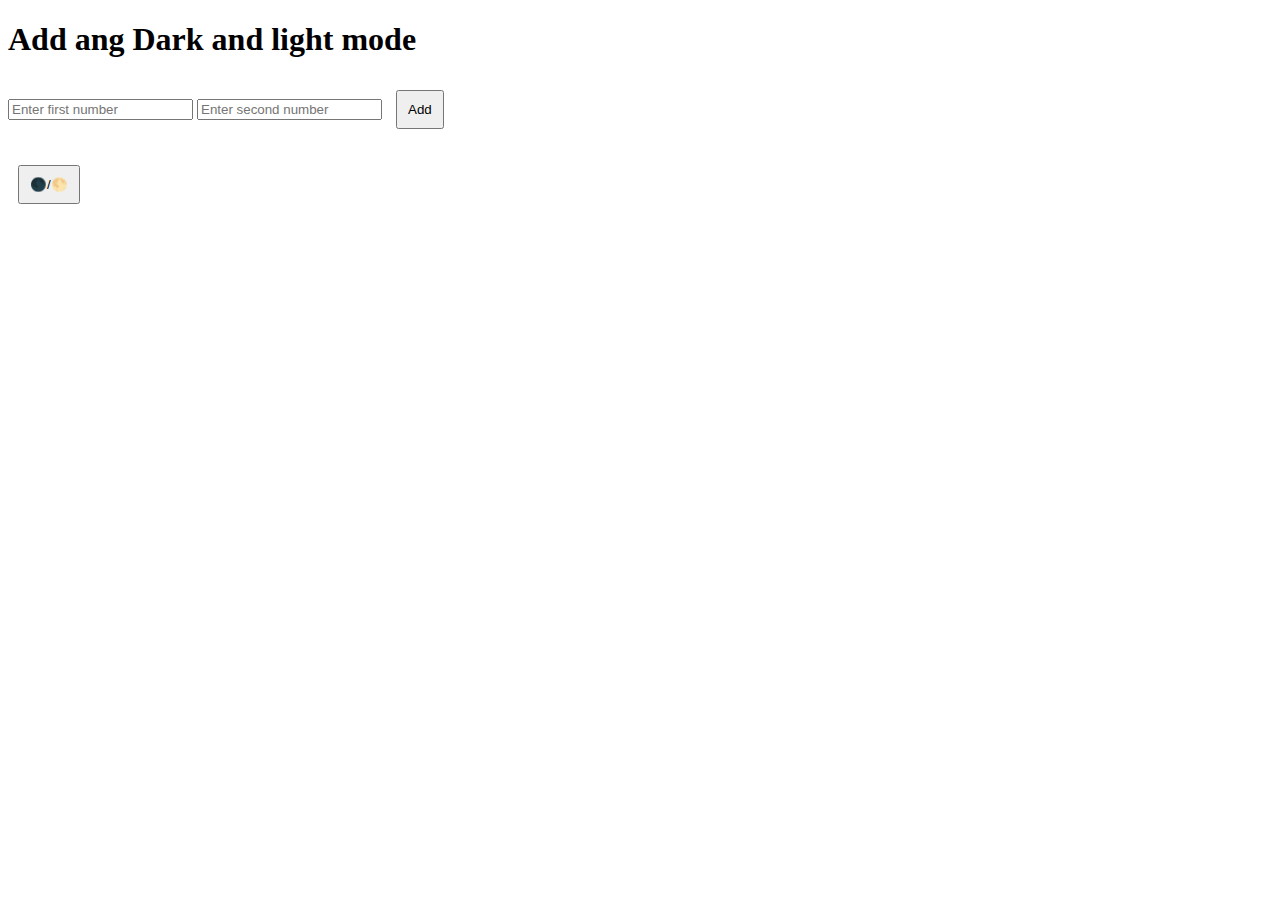
<file: docs/activity5.html>
<!DOCTYPE html>
<html lang="en">
<head>
    <meta charset="UTF-8">
    <meta name="viewport" content="width=device-width, initial-scale=1.0">
    <title>Add ang Dark and light mode</title>
</head>
<body class="light-mode">
    <style>
        body.light-mode {
    background-color: white;
    color: black;
}

body.dark-mode {
    background-color: black;
    color: white;
}

button {
    padding: 10px;
    margin: 10px;
}
    </style>
    <h1>Add ang Dark and light mode</h1>

    <div>
        <input type="number" id="num1" placeholder="Enter first number">
        <input type="number" id="num2" placeholder="Enter second number">
        <button onclick="addNumbers()">Add</button>
        <p id="result"></p>
    </div>

    <button onclick="toggleMode()">🌑/🌕</button>
    <script>
                function addNumbers() {
            const num1 = parseFloat(document.getElementById("num1").value);
            const num2 = parseFloat(document.getElementById("num2").value);
            const result = num1 + num2;
            document.getElementById("result").innerText = "Result: " + result;
        }

        function toggleMode() {
            document.body.classList.toggle("dark-mode");
            document.body.classList.toggle("light-mode");
        }
    </script>
</body>
</html>
</file>
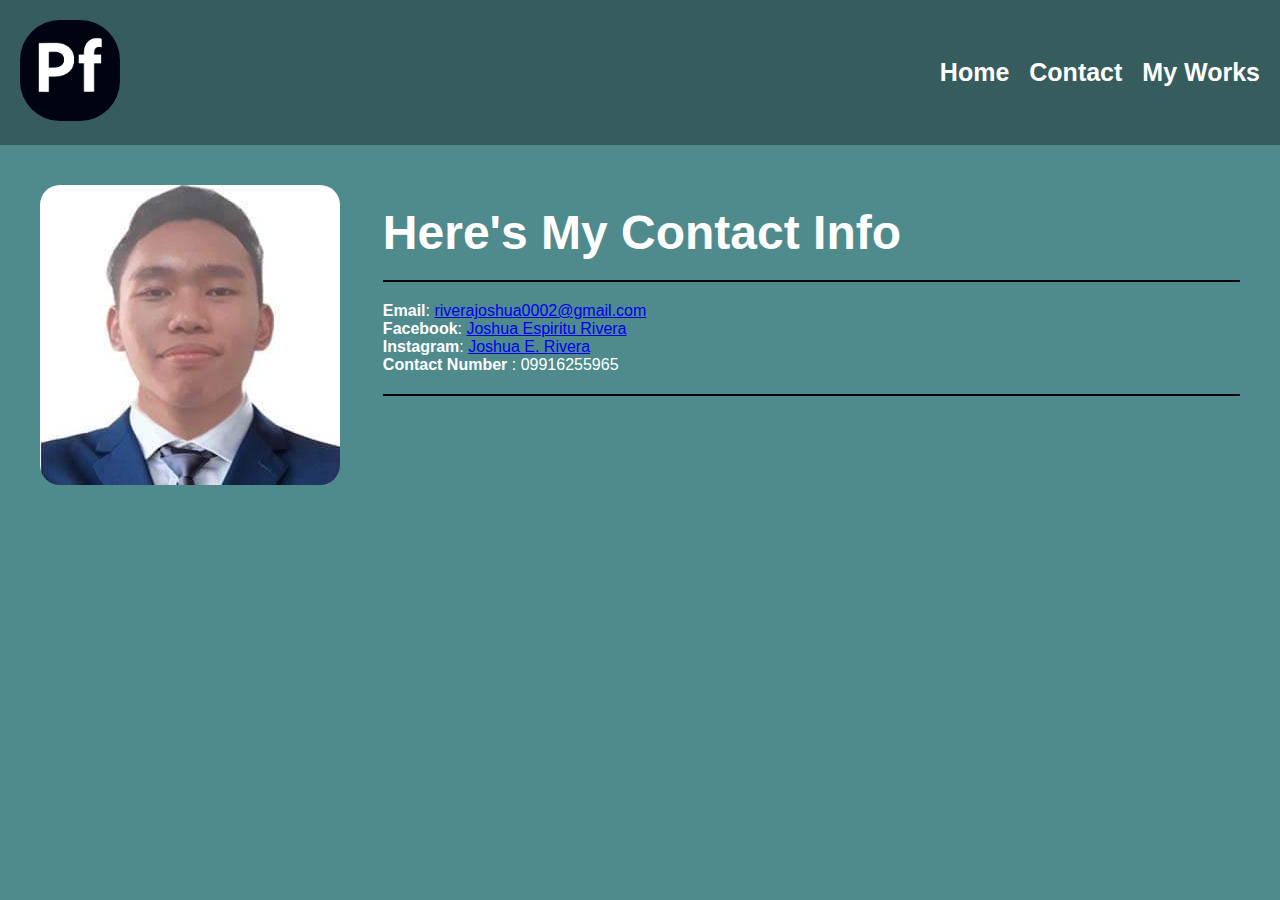
<file: docs/contact.html>
<!DOCTYPE html>
<html lang="en">
<head>
    <meta charset="UTF-8">
    <meta name="viewport" content="width=device-width, initial-scale=1.0">
    <title>Portfolio</title>
    <link rel="stylesheet" href="../docs/css/style_homePage.css">
</head>
<body>
    <header>
        <div class="logo">
            <img src="../docs/img/logo.png" alt="LOGO"></div>
        <nav>
            <ul>
                <li><a href="index.html">Home</a></li>
                <li><a href="contact.html">Contact</a></li>
                <li><a href="myWorks.html">My Works</a></li>
            </ul>
        </nav>
    </header>
    <main>
        <div class="profile-image">
            <img src="../docs/img/1x1.jpg" alt="Joshua E. Rivera">
        </div>
        <div class="content">
            <h1>Here's My Contact Info</h1>
            <hr>
            <strong>Email</strong>: <a href="mailto:riverajoshua0002@gmail.com">riverajoshua0002@gmail.com</a><br>
            <strong>Facebook</strong>: <a href="https://www.facebook.com/Jrivera0220">Joshua Espiritu Rivera</a><br>
            <strong>Instagram</strong>: <a href="https://www.instagram.com/jrivera_0220/">Joshua E. Rivera</a><br>
            <strong>Contact Number</strong> :  09916255965<br>
            <hr>
        </div>
    </main>
</body>
</html>
</file>
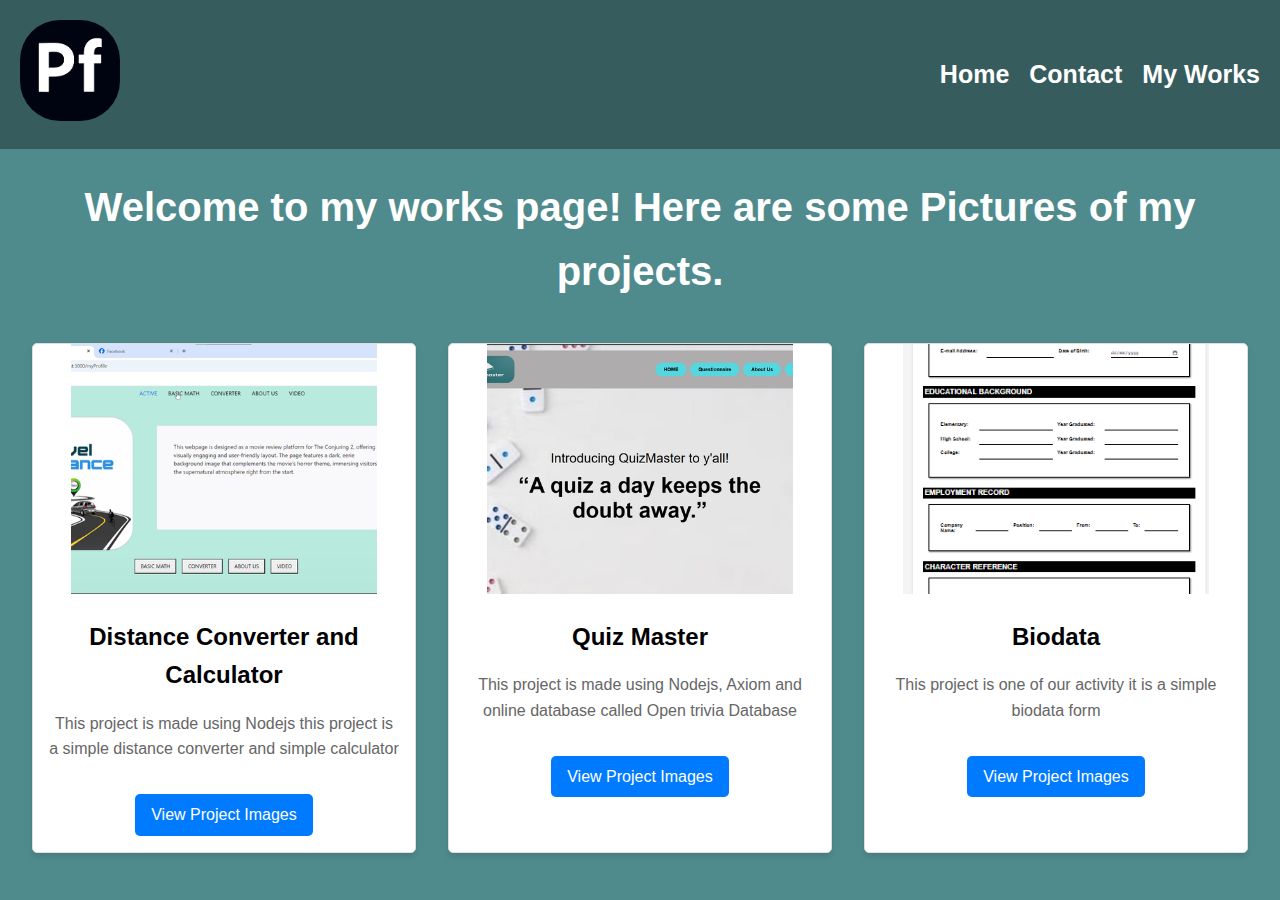
<file: docs/myWorks.html>
<!DOCTYPE html>
<html lang="en">
<head>
    <meta charset="UTF-8">
    <meta name="viewport" content="width=device-width, initial-scale=1.0">
    <title>My Portfolio</title>
    <link rel="stylesheet" href="../docs/css/style_myWorks.css">
</head>
<body>
    <header>
        <div class="logo">
            <img src="../docs/img/logo.png" alt="LOGO"></div>
        <nav>
            <ul>
                <li><a href="index.html">Home</a></li>
                <li><a href="contact.html">Contact</a></li>
                <li><a href="myWorks.html">My Works</a></li>
            </ul>
        </nav>
    </header>
    <h1>Welcome to my works page! Here are some Pictures of my projects.</h1>

    <main>
        <section class="portfolio">
            <div class="project">
                <img src="../docs/img/Home.png" alt="Distance Converter">
                <h3>Distance Converter and Calculator</h3>
                <p>This project is made using Nodejs this project is a simple distance converter and simple calculator</p>
                <a href="../docs/project1.html" class="btn">View Project Images</a>
            </div>
            <div class="project">
                <img src="../docs/img/homepage.png" alt="Quiz">
                <h3>Quiz Master</h3>
                <p>This project is made using Nodejs, Axiom and online database called Open trivia Database</p>
                <a href="../docs/project2.html" class="btn">View Project Images</a>
            </div>
            <div class="project">
                <img src="../docs/img/biodata.png" alt="Biodata sample">
                <h3>Biodata</h3>
                <p>This project is one of our activity it is a simple biodata form</p>
                <a href="../docs/project3.html" class="btn">View Project Images</a>
            </div>
        </section>
    </main>
</body>
</html>
</file>
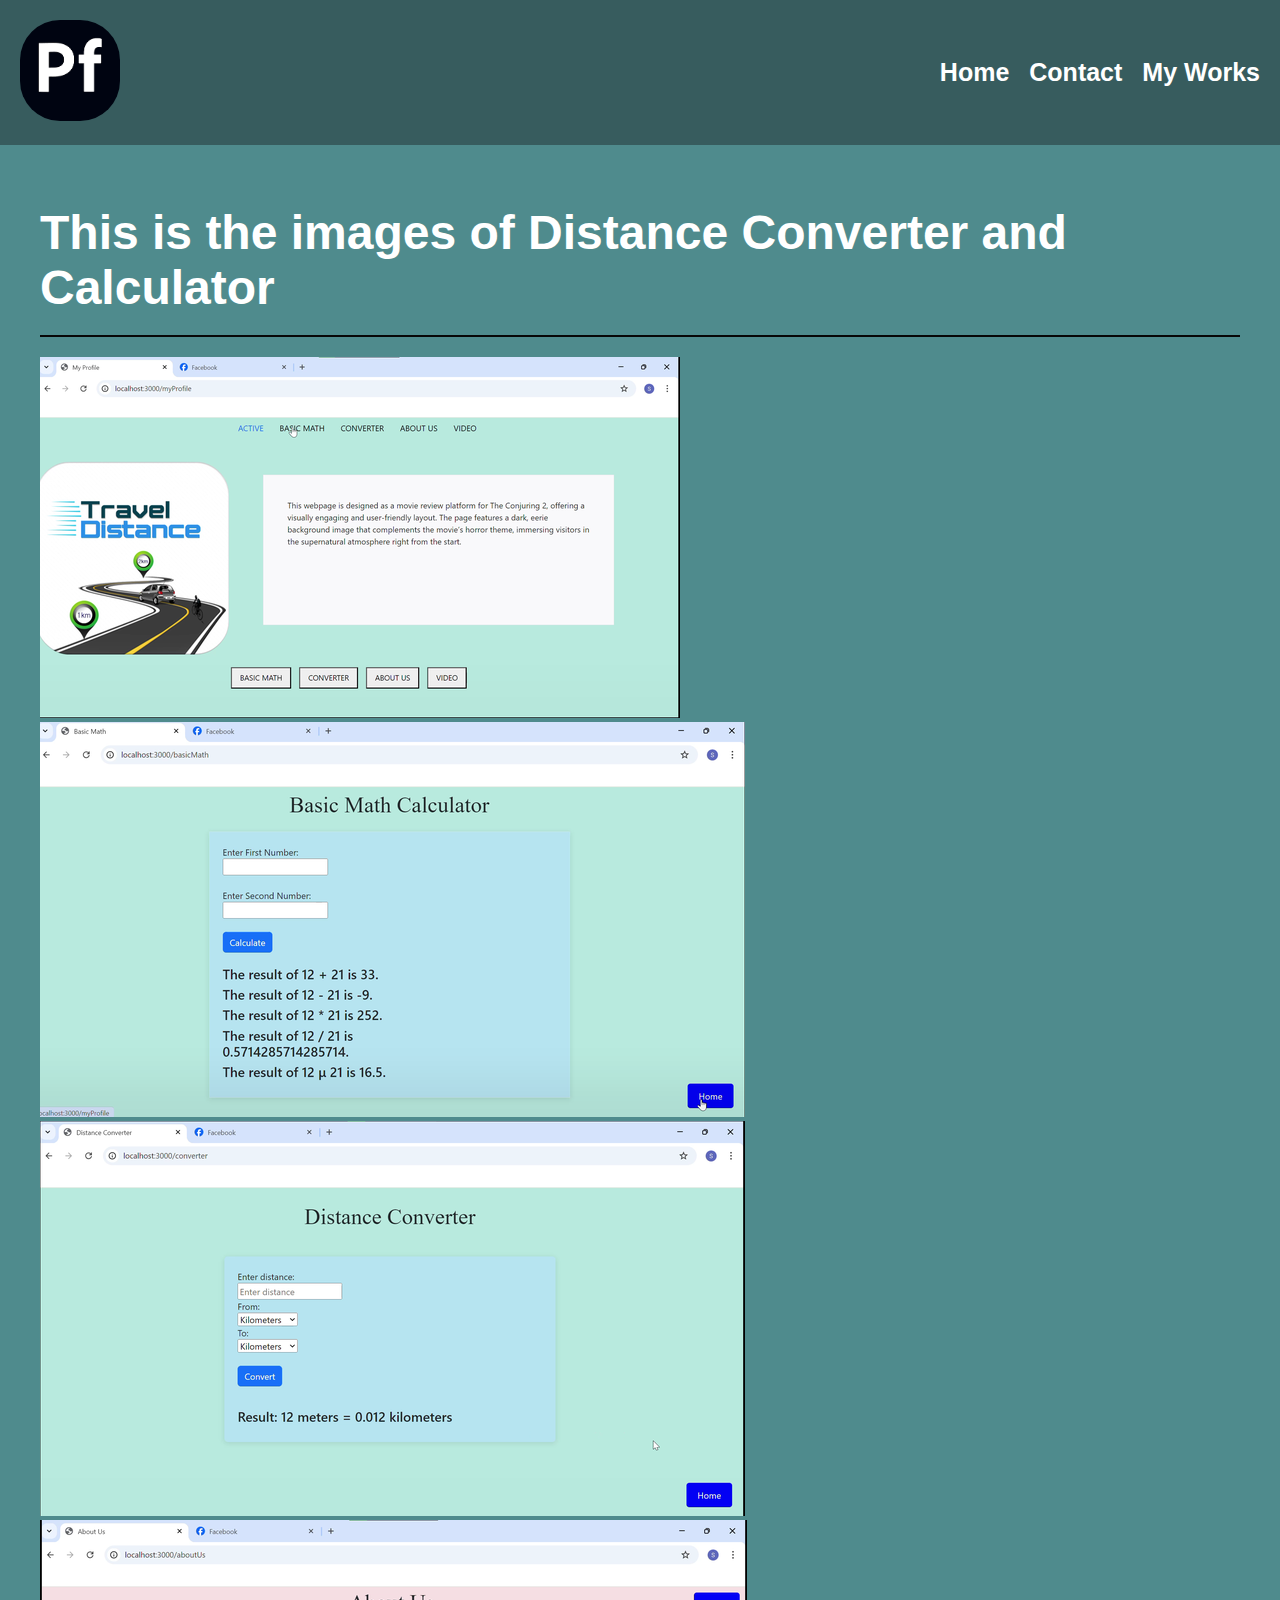
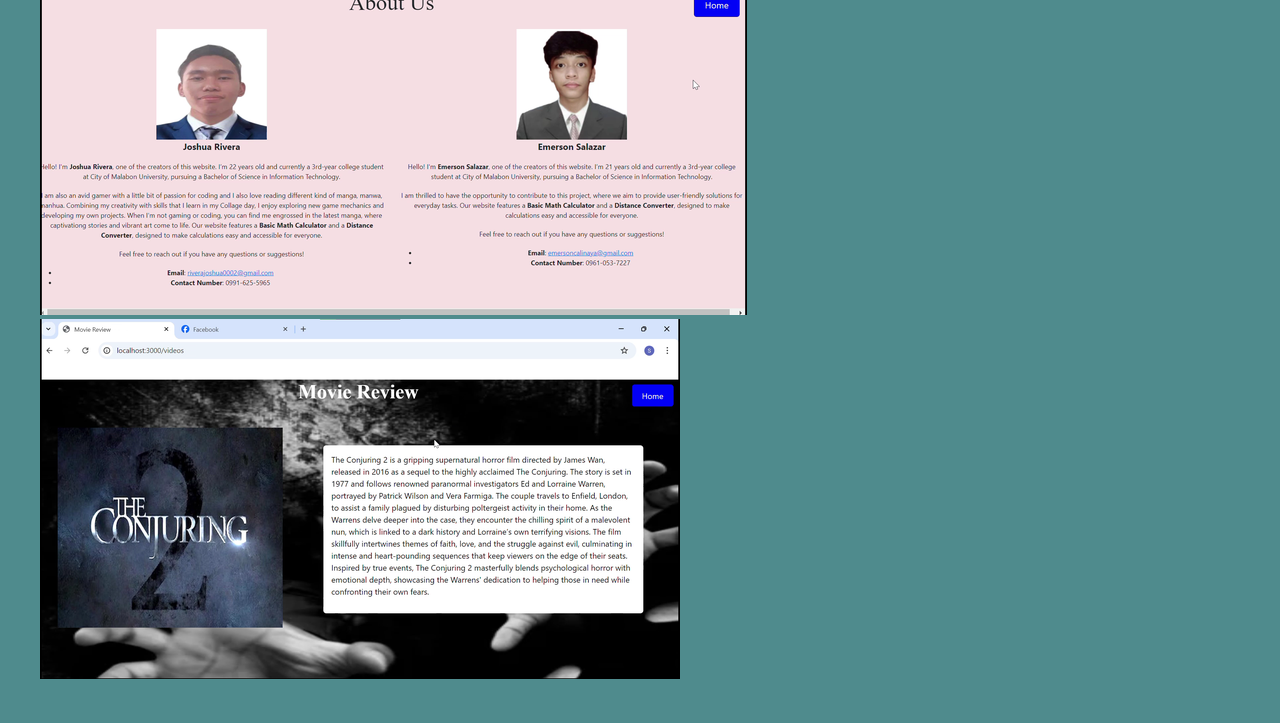
<file: docs/project1.html>
<!DOCTYPE html>
<html lang="en">
<head>
    <meta charset="UTF-8">
    <meta name="viewport" content="width=device-width, initial-scale=1.0">
    <title>Portfolio</title>
    <link rel="stylesheet" href="../docs/css/style_homePage.css">
</head>
<body>
    <header>
        <div class="logo">
            <img src="../docs/img/logo.png" alt="LOGO"></div>
        <nav>
            <ul>
                <li><a href="index.html">Home</a></li>
                <li><a href="contact.html">Contact</a></li>
                <li><a href="myWorks.html">My Works</a></li>
            </ul>
        </nav>
    </header>
    <main>
        <div class="content">
            <h1>This is the images of Distance Converter and Calculator</h1>
            <hr>
        <img src="../docs/img/Home.png" alt="Home Page">
        <img src="../docs/img/calculator.png" alt="calulator">
        <img src="../docs/img/converter.png" alt="converter">
        <img src="../docs/img/about.png" alt="aboutus">
        <img src="../docs/img/video.png" alt="video">
        </div>
    </main>
</body>
</html>
</file>
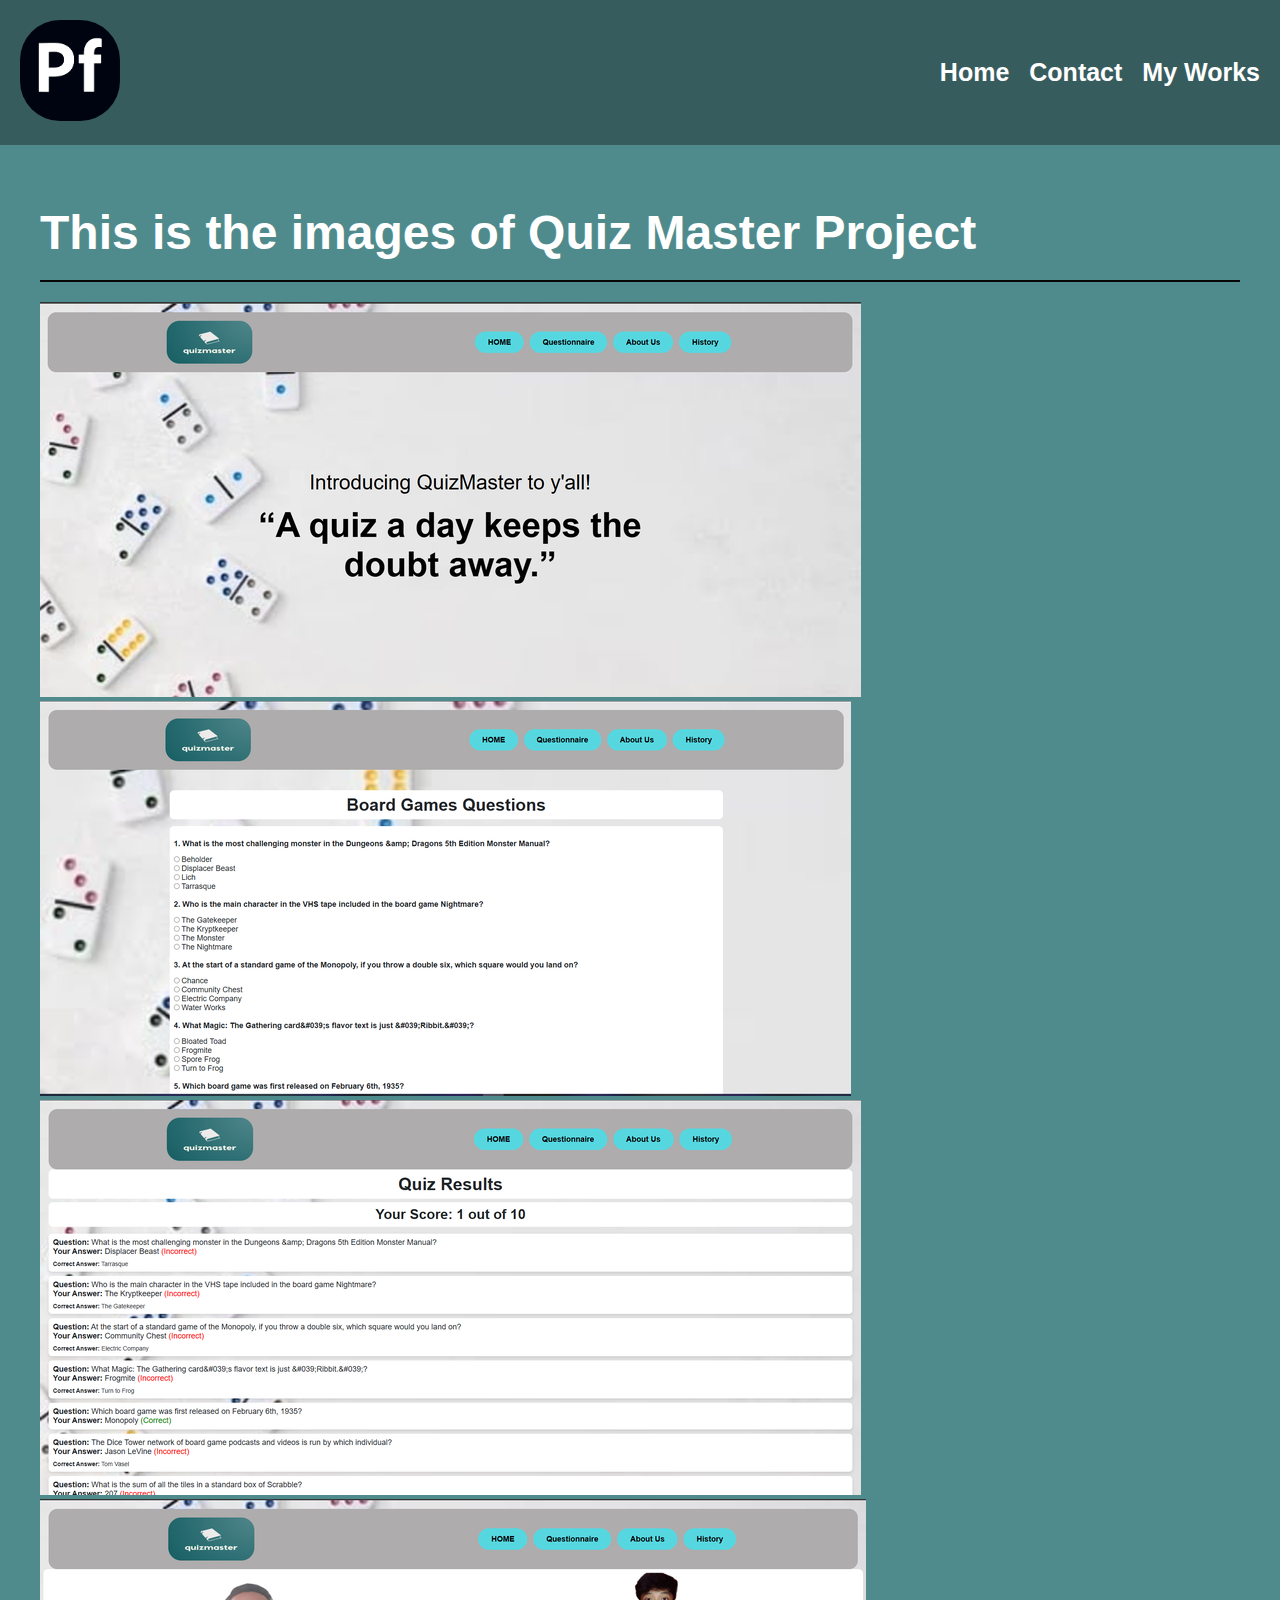
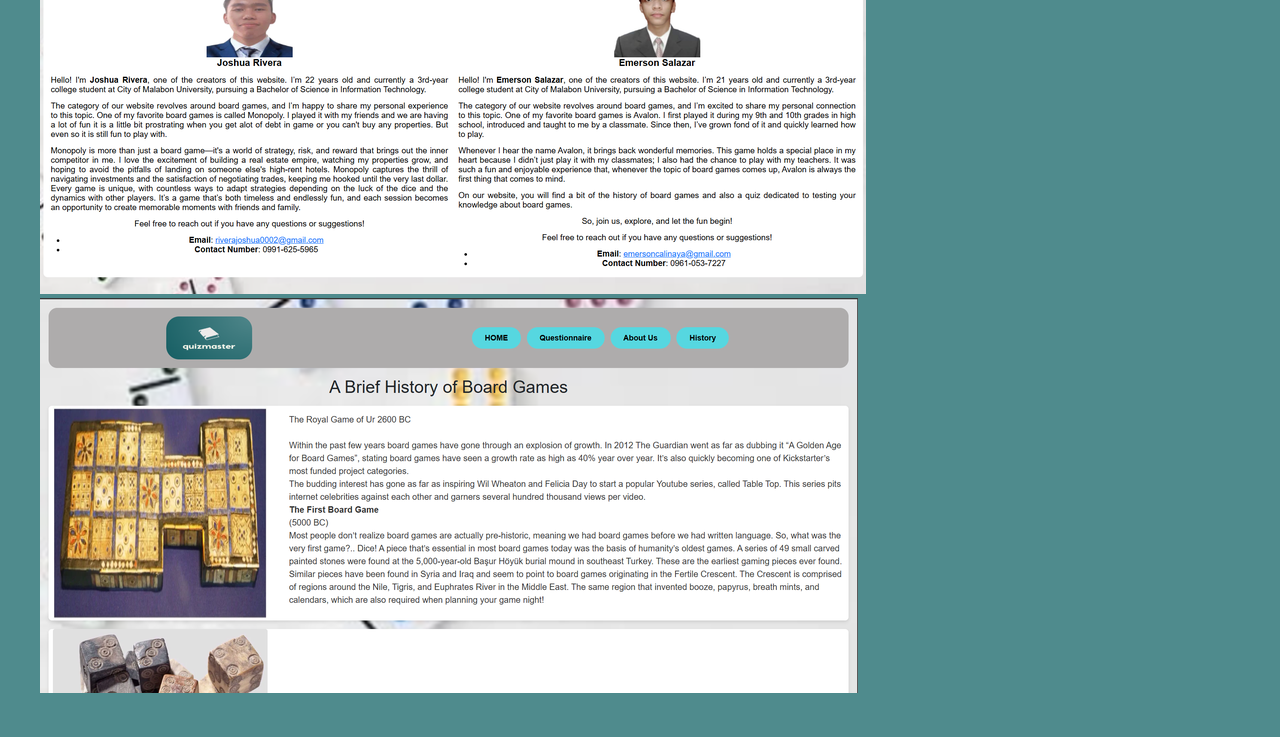
<file: docs/project2.html>
<!DOCTYPE html>
<html lang="en">
<head>
    <meta charset="UTF-8">
    <meta name="viewport" content="width=device-width, initial-scale=1.0">
    <title>Portfolio</title>
    <link rel="stylesheet" href="../docs/css/style_homePage.css">
</head>
<body>
    <header>
        <div class="logo">
            <img src="../docs/img/logo.png" alt="LOGO"></div>
        <nav>
            <ul>
                <li><a href="index.html">Home</a></li>
                <li><a href="contact.html">Contact</a></li>
                <li><a href="myWorks.html">My Works</a></li>
            </ul>
        </nav>
    </header>
    <main>
        <div class="content">
            <h1>This is the images of Quiz Master Project</h1>
            <hr>
        <img src="../docs/img/homepage.png" alt="Quiz Master Home Page">
        <img src="../docs/img/questionnaire.png" alt="Quiz Master Questionnaire">
        <img src="../docs/img/result.png" alt="Quiz Master Result">
        <img src="../docs/img/about us.png" alt="Quiz Master About Us">
        <img src="../docs/img/history.png" alt="Quiz Master History">
        </div>
    </main>
</body>
</html>
</file>
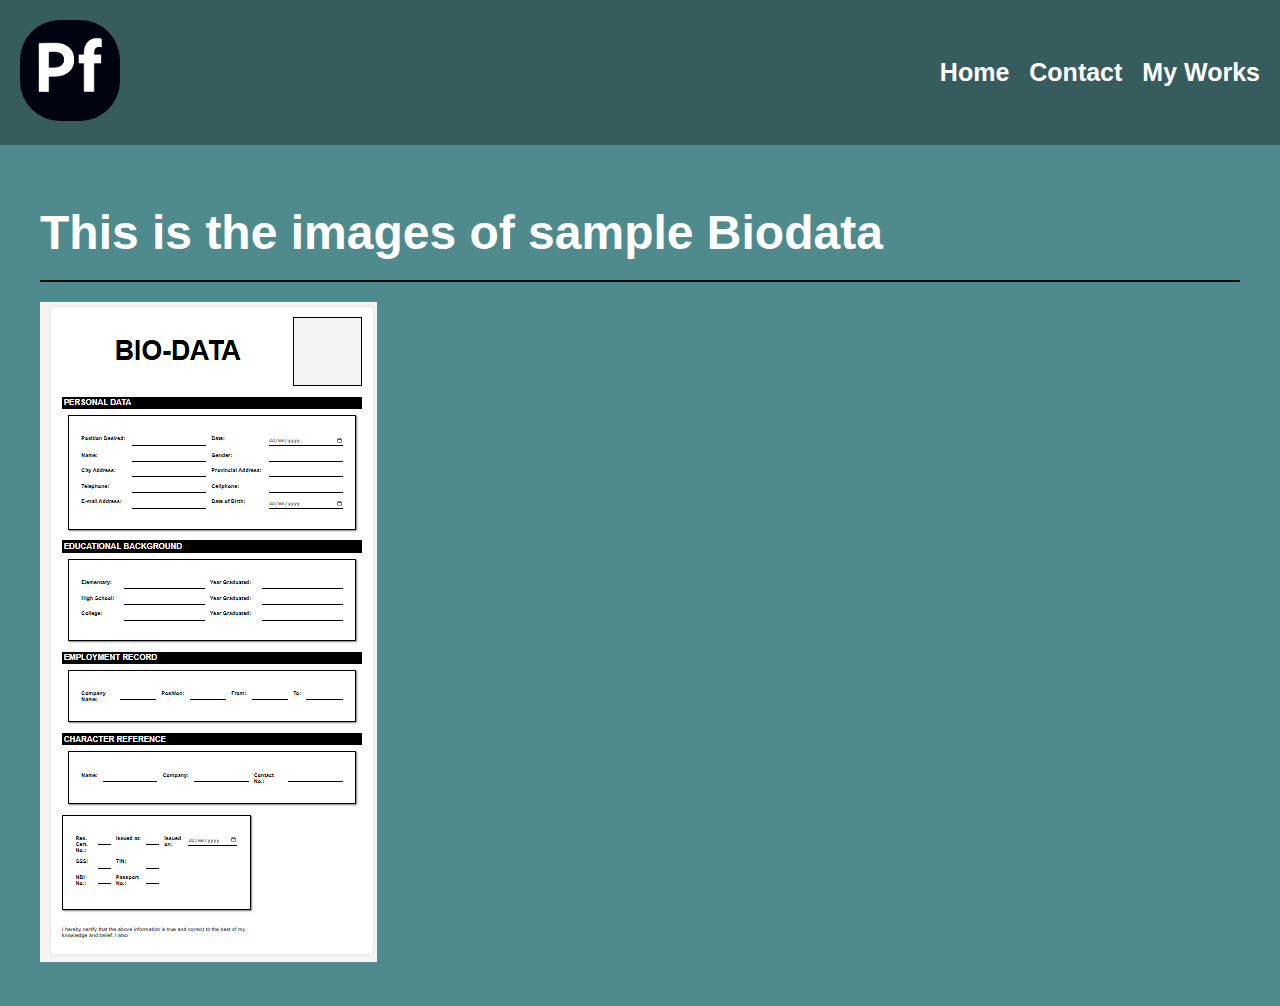
<file: docs/project3.html>
<!DOCTYPE html>
<html lang="en">
<head>
    <meta charset="UTF-8">
    <meta name="viewport" content="width=device-width, initial-scale=1.0">
    <title>Portfolio</title>
    <link rel="stylesheet" href="../docs/css/style_homePage.css">
</head>
<body>
    <header>
        <div class="logo">
            <img src="../docs/img/logo.png" alt="LOGO"></div>
        <nav>
            <ul>
                <li><a href="index.html">Home</a></li>
                <li><a href="contact.html">Contact</a></li>
                <li><a href="myWorks.html">My Works</a></li>
            </ul>
        </nav>
    </header>
    <main>
        <div class="content">
            <h1>This is the images of sample Biodata</h1>
            <hr>
        <img src="../docs/img/biodata.png" alt="Biodata Form">
        </div>
    </main>
</body>
</html>
</file>
<file: docs/css/style_homePage.css>
* {
    margin: 0;
    padding: 0;
    box-sizing: border-box;
}

body {
    font-family: Arial, sans-serif;
    background-color: #4f8b8d;
    color: #fff;
}

header {
    display: flex;
    justify-content: space-between;
    align-items: center;
    padding: 20px;
    background-color: #375c5e;
}

header .logo img{
    border-radius: 40px;
    max-width: 100%;
    max-height: 100%;
    width: 100px;
   }

nav ul {
    list-style: none;
    display: flex;
    gap: 20px;
}

nav ul li a {
    text-decoration: none;
    color: white;
    font-size: 25px;
    font-weight: bold;
}

main {
    display: flex;
    justify-content: space-between;
    align-items: left;
    padding: 40px;
}

.content {
    flex: 5;
    padding-top: 20px;
}

.content h1 {
    font-size: 48px;
    margin-bottom: 20px;
}

hr {
    border: 0;
    height: 2px;
    background: #070707;
    margin: 20px 0;
}

.content p {
    font-size: 18px;
    line-height: 1.6;
}

.profile-image {
    flex: 2;
}

.profile-image img {
    max-width: 100%;
    height: auto;
    border-radius: 20px;
}
</file>
<file: docs/css/style_myWorks.css>
/* General Styles */
body {
    font-family: Arial, sans-serif;
    line-height: 1.6;
    margin: 0;
    padding: 0;
    background-color: #4f8b8d;
}

header {
    text-align: center;
    display: flex;
    justify-content: space-between;
    align-items: center;
    padding: 20px;
    background-color: #375c5e;
}
header .logo img{
    border-radius: 40px;
    max-width: 100%;
    max-height: 100%;
    width: 100px;
   }

h1 {
    font-size: 2.5rem;
    margin-bottom: 0.5rem;
    text-align: center;
    color: white;
}

nav ul {
    list-style: none;
    display: flex;
    gap: 20px;
}

nav ul li a {
    text-decoration: none;
    color: white;
    font-size: 25px;
    font-weight: bold;
}

/* Portfolio Section */
main {
    padding: 2rem;
}

.portfolio {
    display: grid;
    grid-template-columns: repeat(auto-fit, minmax(300px, 1fr));
    gap: 2rem;
}

.project {
    background: #fff;
    border: 1px solid #ddd;
    border-radius: 5px;
    overflow: hidden;
    box-shadow: 0 4px 6px rgba(0, 0, 0, 0.1);
    text-align: center;
    transition: transform 0.3s;
}

.project:hover {
    transform: scale(1.05);
}

.project img {
    width: 80%;
    height: 250px;
    object-fit: cover;
}

.project h3 {
    font-size: 1.5rem;
    margin: 1rem 0;
}

.project p {
    padding: 0 1rem;
    color: #666;
}

.btn {
    display: inline-block;
    margin: 1rem 0;
    padding: 0.5rem 1rem;
    background: #007BFF;
    color: #fff;
    text-decoration: none;
    border-radius: 5px;
    transition: background 0.3s;
}

.btn:hover {
    background: #0056b3;
}
</file>
